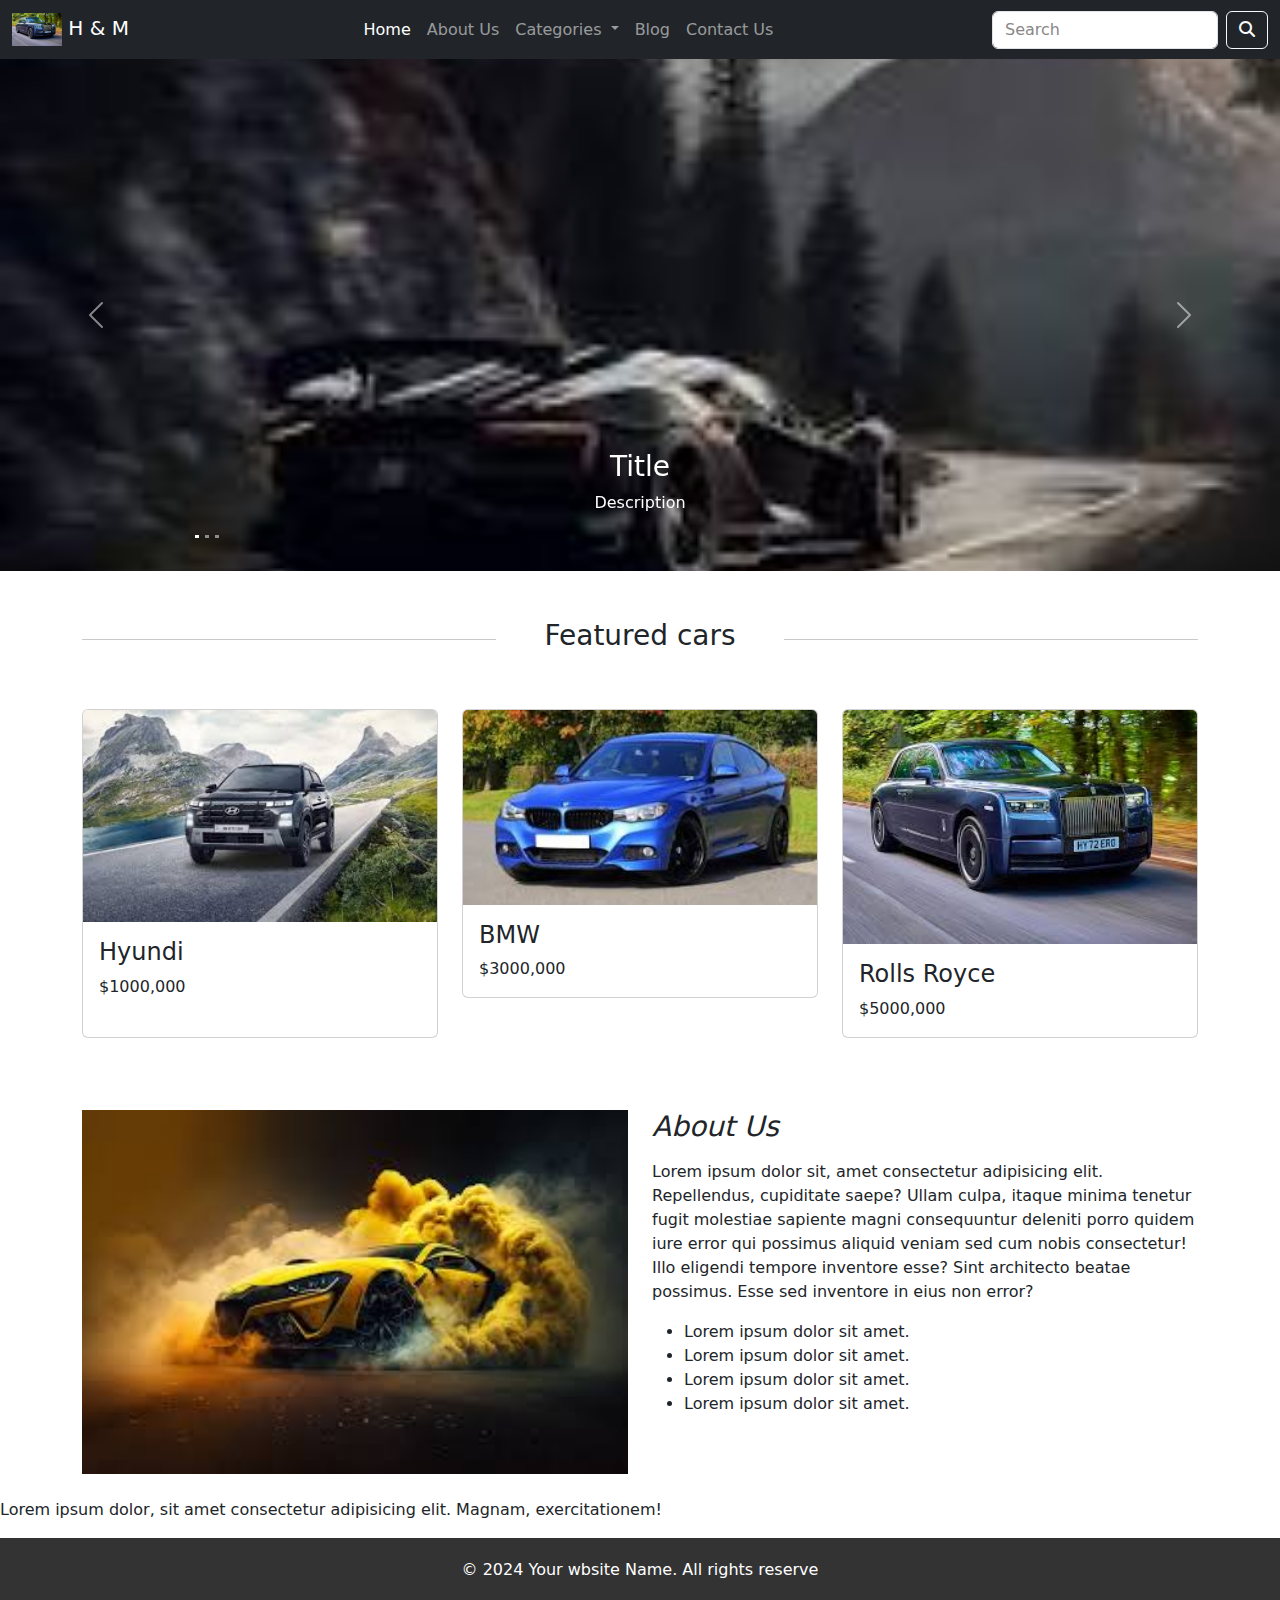
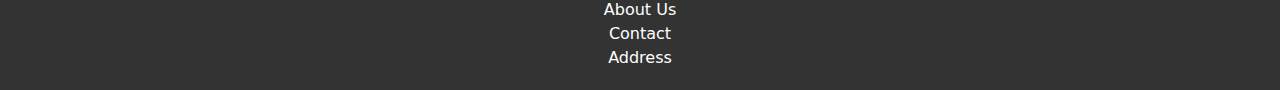
<file: index.html>
<!DOCTYPE html>
<html lang="en">

<head>
    <meta charset="UTF-8">
    <meta name="viewport" content="width=device-width, initial-scale=1.0">
    <title>Document</title>
    <link rel="stylesheet" href="assets/font awesome/css/all.css">
    <link rel="stylesheet" href="assets/css/bootstrap.min.css">
    <link rel="stylesheet" href="assets/css/style.css">
    <link rel="icon" href="assets/images/new car.jpeg">
</head>

<body>
    <!-- Navbar Starts -->
    <section>
        <nav class="navbar navbar-expand-md navbar-dark bg-dark">
            <div class="container-fluid">
                <a class="navbar-brand" href="#">
                    <img src="assets/images/rose.jpeg" width="50" alt="H & M">
                    H & M
                </a>
                <button class="navbar-toggler d-lg-none" type="button" data-bs-toggle="collapse"
                    data-bs-target="#collapsibleNavId" aria-controls="collapsibleNavId" aria-expanded="false"
                    aria-label="Toggle navigation">
                    <span class="fa-solid fa-bars"></span>
                </button>
                <div class="collapse navbar-collapse" id="collapsibleNavId">
                    <ul class="navbar-nav mx-auto mt-2 mt-lg-0">
                        <li class="nav-item">
                            <a class="nav-link active" href="index.html" aria-current="page">Home
                                <span class="visually-hidden">(current)</span></a>
                        </li>
                        <li class="nav-item">
                            <a class="nav-link" href="about-us.html">About Us</a>
                        </li>
                        <li class="nav-item dropdown">
                            <a class="nav-link dropdown-toggle" href="#" id="dropdownId" data-bs-toggle="dropdown"
                                aria-haspopup="true" aria-expanded="false"> Categories </a>
                            <div class="dropdown-menu" aria-labelledby="dropdownId">
                                <a class="dropdown-item" href="#"> Super Cars </a>
                                <a class="dropdown-item" href="#"> Mini Vans </a>
                            </div>
                        </li>

                        <li class="nav-item">
                            <a class="nav-link" href="#">Blog</a>
                        </li>
                        <li class="nav-item">
                            <a class="nav-link" href="contact-us.html">Contact Us</a>
                        </li>




                    </ul>
                    <form class="d-flex my-2 my-lg-0">
                        <input class="form-control me-sm-2 bg-tranparent text-white" type="text" placeholder="Search" />
                        <button class="btn btn-outline-light my-2 my-sm-0" type="submit">
                            <i class="fa-solid fa-search"></i>
                        </button>
                    </form>
                </div>
            </div>
        </nav>



    </section>
    <!-- Navbar Ends -->

    <!-- Hero Starts  -->
   
    <section>
        <div id="carouselId" class="carousel first-slider slide" data-bs-ride="carousel">
            <ol class="carousel-indicators">
                <li data-bs-target="#carouselId" data-bs-slide-to="0" class="active" aria-current="true"
                    aria-label="First slide"></li>
                <li data-bs-target="#carouselId" data-bs-slide-to="1" aria-label="Second slide"></li>
                <li data-bs-target="#carouselId" data-bs-slide-to="2" aria-label="Third slide"></li>
            </ol>
            <div class="carousel-inner" role="listbox">
                <div class="carousel-item active">
                    <img src="assets/images/new car.jpeg" class="w-100 d-block"
                        alt="First slide" />
                    <div class="carousel-caption d-none d-md-block">
                        <h3>Title</h3>
                        <p>Description</p>
                    </div>
                </div>
                <div class="carousel-item">
                    <img src="assets/images/us.jpeg" class="w-100 d-block"
                        alt="Second slide" />
                    <div class="carousel-caption d-none d-md-block">
                        <h3>Title</h3>
                        <p>Description</p>
                    </div>
                </div>
                <div class="carousel-item">
                    <img src="assets/images/next car.jpeg" class="w-100 d-block"
                        alt="Third slide" />
                    <div class="carousel-caption d-none d-md-block">
                        <h3>Title</h3>
                        <p>Description</p>
                    </div>
                </div>
            </div>
            <button class="carousel-control-prev" type="button" data-bs-target="#carouselId" data-bs-slide="prev">
                <span class="carousel-control-prev-icon" aria-hidden="true"></span>
                <span class="visually-hidden">Previous</span>
            </button>
            <button class="carousel-control-next" type="button" data-bs-target="#carouselId" data-bs-slide="next">
                <span class="carousel-control-next-icon" aria-hidden="true"></span>
                <span class="visually-hidden">Next</span>
            </button>
        </div>


    </section>
  <!-- Hero Ends -->

    <!-- Featured Starts -->
    <section>
        <div class="container mt-5">
            <div class="d-flex justify-content-center align-items-center gap-5 mb-5">
                <hr class="w-100">
                <h3 class="text-nowrap">Featured cars</h2>
                <hr class="w-100">

            </div>

            <div class="row mb-5">
                <div class="col-lg-4 col-md-6 col-12 mb-4">
                    <div class="card h-100">
                        <img class="card-img-top" src="assets/images/hyundri.jpeg" alt="Title" />
                        <div class="card-body">
                            <h4 class="card-title">Hyundi</h4>
                            <p class="card-text">$1000,000</p>
                        </div>
                    </div>
                    
                </div>
                <div class="col-lg-4 col-md-6 col-12 mb-4">
                    <div class="card">
                        <img class="card-img-top" src="assets/images/next car.jpeg" alt="Title" />
                        <div class="card-body">
                            <h4 class="card-title">BMW</h4>
                            <p class="card-text">$3000,000</p>
                        </div>
                    </div>
                    
                </div>
                <div class="col-lg-4 col-md-6 col-12 mb-4">
                    <div class="card">
                        <img class="card-img-top" src="assets/images/rose.jpeg" alt="Title" />
                        <div class="card-body">
                            <h4 class="card-title"> Rolls Royce</h4>
                            <p class="card-text">$5000,000</p>
                        </div>
                    </div>
                    
                </div>
                
            </div>
        </div>
    </section>
    <!-- Featured Ends -->

    <!-- Introduction Starts -->
    <section>
        <div class="container mt-5">
        <div class="">
            <div class="row">
                <div class="col-md-6 order-1 order-0 mb-4">
                    <img src="assets/images/download (1).jpeg" class="w-100" alt="">
                </div>
                <div class="col-md-6 order-0 order-md-1 mb-4">
                    <div class="h-100 pt-6">
                        <h3 class="fst-italic mb-3">About Us</h3>

                        <p class="mb-3">
                            Lorem ipsum dolor sit, amet consectetur adipisicing elit. Repellendus, cupiditate saepe? Ullam culpa, itaque minima tenetur fugit molestiae sapiente magni consequuntur deleniti porro quidem iure error qui possimus aliquid veniam sed cum nobis consectetur! Illo eligendi tempore inventore esse? Sint architecto beatae possimus. Esse sed inventore in eius non error?
                        </p>

                        <ul>
                            <li>
                                Lorem ipsum dolor sit amet.
                            </li>
                            <li>
                                Lorem ipsum dolor sit amet.
                            </li>
                            <li>
                                Lorem ipsum dolor sit amet.
                            </li>
                            <li>
                                Lorem ipsum dolor sit amet.
                            </li>
                        </ul>

                    </div>
                </div>
            </div>
        </div>

    </section>

     <!-- Introduction Ends -->

     <p>
        Lorem ipsum dolor, sit amet consectetur adipisicing elit. Magnam, exercitationem!
     </p>



    <footer>
        <div class="footer-content">
            <p>&copy; 2024 Your wbsite Name. All rights reserve

            </p>
            <ul>
                <li><a href="#">About Us</a></li>
                <li><a href="#">Contact</a></li>
                <li><a href="#">Address</a></li>
                
            </ul>
        </div>
    </footer>





    <script src="assets/js/bootstrap.bundle.min.js"></script>
</body>

</html>
</file>
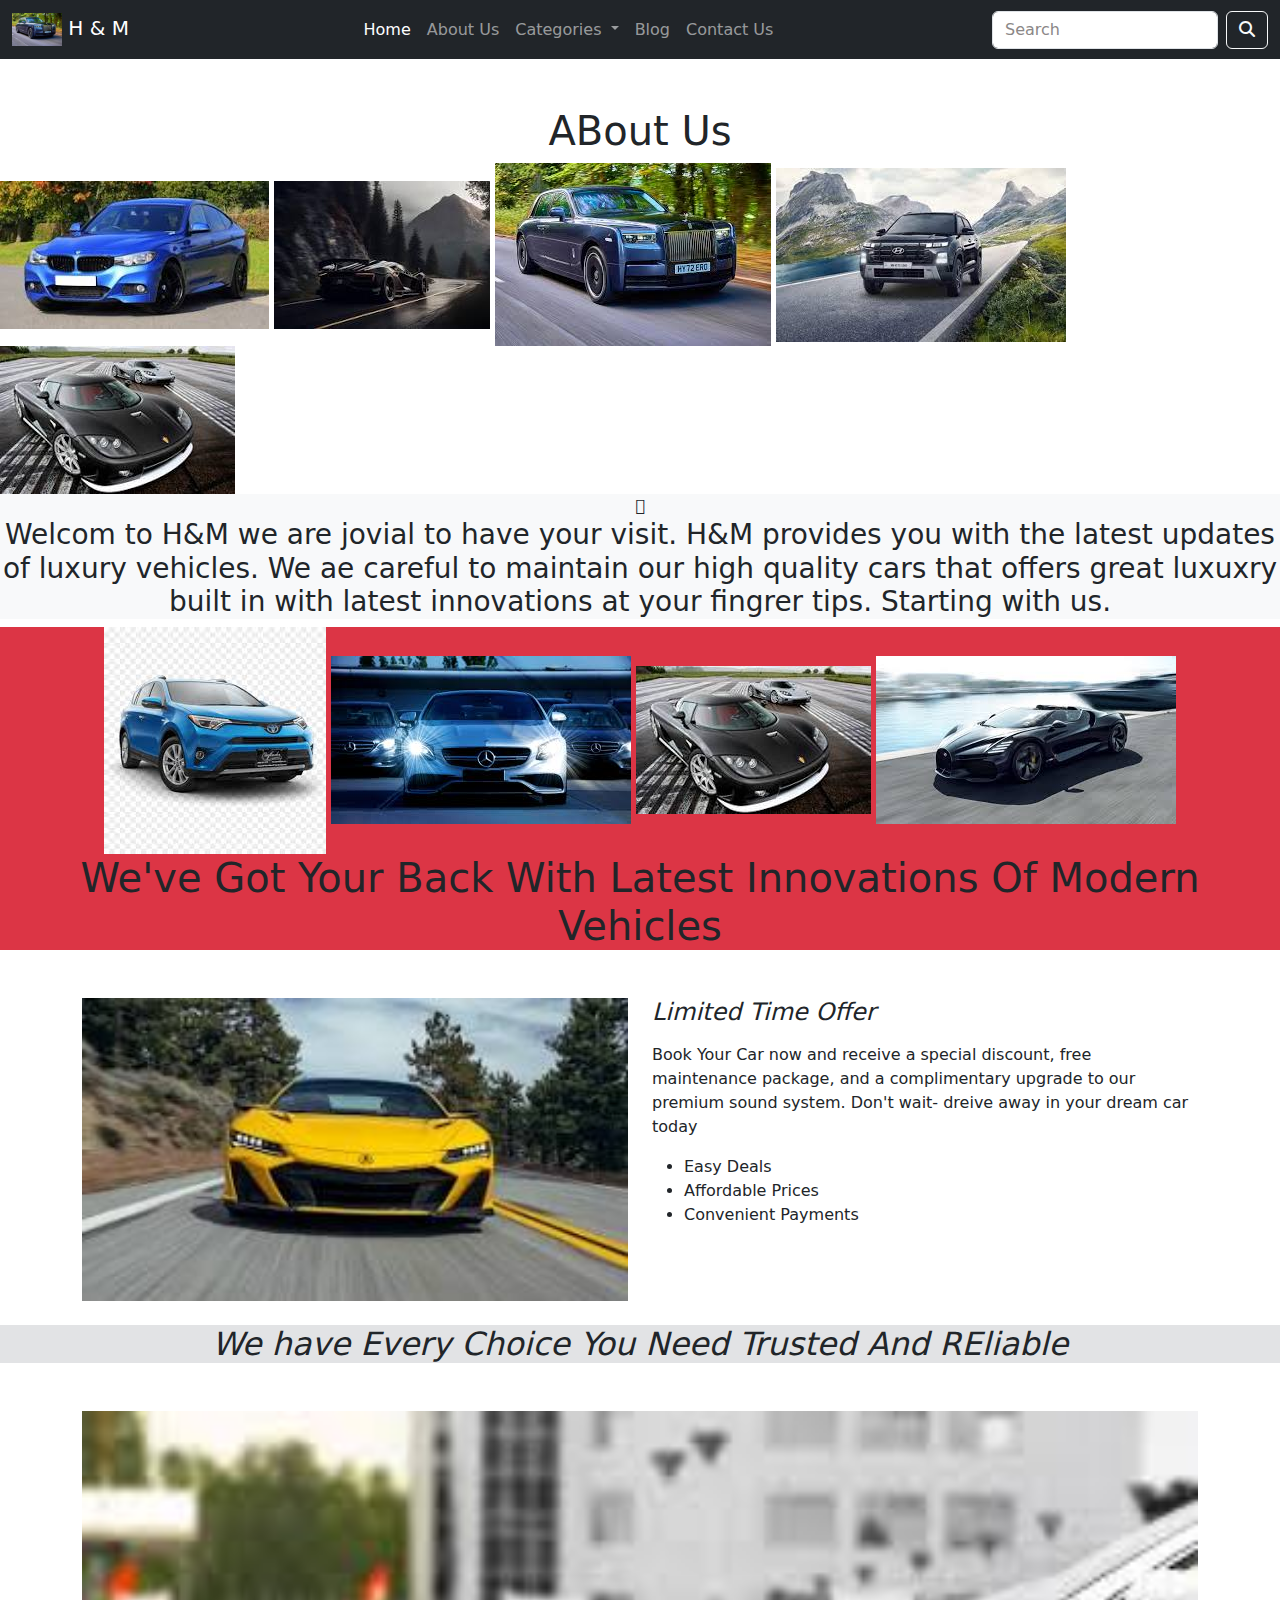
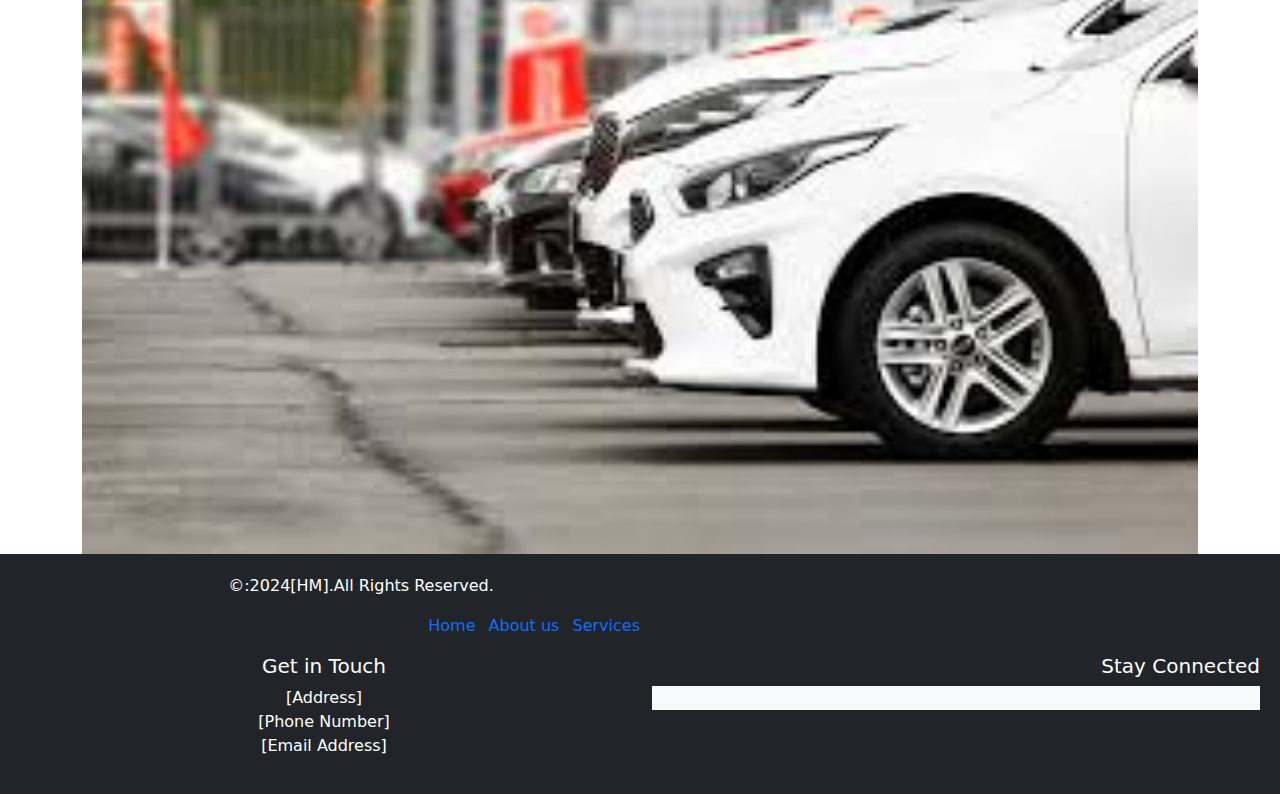
<file: about-us.html>
<!DOCTYPE html>
<html lang="en">
<head>
    <meta charset="UTF-8">
    <meta name="viewport" content="width=device-width, initial-scale=1.0">
    <title>Document</title>

    <link rel="stylesheet" href="assets/font awesome/css/all.css">
    <link rel="stylesheet" href="assets/css/bootstrap.min.css">
    <link rel="stylesheet" href="assets/css/style.css">
</head>
<body>
    


     <!-- Navbar Starts -->
    <section>
        <nav class="navbar navbar-expand-md navbar-dark bg-dark">
            <div class="container-fluid">
                <a class="navbar-brand" href="#">
                    <img src="assets/images/rose.jpeg" width="50" alt="H & M">
                    H & M
                </a>
                <button class="navbar-toggler d-lg-none" type="button" data-bs-toggle="collapse"
                    data-bs-target="#collapsibleNavId" aria-controls="collapsibleNavId" aria-expanded="false"
                    aria-label="Toggle navigation">
                    <span class="fa-solid fa-bars"></span>
                </button>
                <div class="collapse navbar-collapse" id="collapsibleNavId">
                    <ul class="navbar-nav mx-auto mt-2 mt-lg-0">
                        <li class="nav-item">
                            <a class="nav-link active" href="index.html" aria-current="page">Home
                                <span class="visually-hidden">(current)</span></a>
                        </li>
                        <li class="nav-item">
                            <a class="nav-link" href="about-us.html">About Us</a>
                        </li>
                        <li class="nav-item dropdown">
                            <a class="nav-link dropdown-toggle" href="#" id="dropdownId" data-bs-toggle="dropdown"
                                aria-haspopup="true" aria-expanded="false"> Categories </a>
                            <div class="dropdown-menu" aria-labelledby="dropdownId">
                                <a class="dropdown-item" href="#"> Super Cars </a>
                                <a class="dropdown-item" href="#"> Mini Vans </a>
                            </div>
                        </li>

                        <li class="nav-item">
                            <a class="nav-link" href="#">Blog</a>
                        </li>
                        <li class="nav-item">
                            <a class="nav-link" href="contact-us.html">Contact Us</a>
                        </li>




                    </ul>
                    <form class="d-flex my-2 my-lg-0">
                        <input class="form-control me-sm-2 bg-tranparent text-white" type="text" placeholder="Search" />
                        <button class="btn btn-outline-light my-2 my-sm-0" type="submit">
                            <i class="fa-solid fa-search"></i>
                        </button>
                    </form>
                </div>
            </div>
        </nav>



    </section>
    <!-- Navbar Ends -->

    <section>
        <div class="">
            <h1 class="text-center pt-5">
            ABout Us
        </h1>
        <section>
            <div class="container-fluid">
                
            </div>
            <img src="assets/images/next car.jpeg" alt="">
            <img src="assets/images/new car.jpeg" alt="">
            <img src="assets/images/rose.jpeg" alt="">
            <img src="assets/images/hyundri.jpeg" alt="">
            <img src="assets/images/download (4).jpeg" alt="">


<div class="fa-box bg-light text-xl-center td">
            <h3>
                Welcom to H&M we are jovial to have your visit. H&M provides you with the latest updates of luxury vehicles.
                We ae careful to maintain our high quality cars that offers great luxuxry built in with latest innovations at your fingrer tips.
                Starting with us.
            </h3>
        </div>
           
        </section>


        <section>
            <div class="new-box bg-danger text-xl-center">

                <div>
                    <img src="assets/images/images (2).jpeg" alt="">
                    <img src="assets/images/images (4).jpeg" alt="">
                    <img src="assets/images/download (4).jpeg" alt="">
                    <img src="assets/images/images (3).jpeg" alt="">
                </div>
                <h1>We've Got Your Back With Latest Innovations Of Modern Vehicles</h1>
            </div>
        </section>

       

        <section>
            <div class="container mt-5">
            <div class="">
                <div class="row">
                    <div class="col-md-6 order-1 order-0 mb-4">
                        <img src="assets/images/download (3).jpeg" class="w-100" alt="">
                    </div>
                    <div class="col-md-6 order-0 order-md-1 mb-4">
                        <div class="h-100 pt-6">
                            <h4 class="fst-italic mb-3"> Limited Time Offer </h4>
    
                            <p class="mb-3">
                               Book Your Car now and receive a special discount, free maintenance package, and a complimentary upgrade to our premium sound system. Don't wait- dreive away in your dream car today
    
                            <ul>
                                <li>
                                   Easy Deals
                                </li>
                                <li>
                                   Affordable Prices
                                </li>
                                <li>
                                  Convenient Payments
                                </li>
                               
                            </ul>
    
                        </div>
                    </div>
                </div>
            </div>
    
        </section>

        <section>
            <div class="fst-italic bg-secondary-subtle text-xl-center">
                <h2> We have Every Choice You Need
                    Trusted And REliable
                </h2>
            </div>
        </section>



        <section>
            <div class="container mt-5 w-100">
                <img src="assets/images/images.jpeg" class="w-100">
            </div>
        </section>


        
       






        <footer class="footer bg-dark">
           <div class="container">
            <div class="row"></div>
            <div class="col-md-6">
                <p>&copy:2024[HM].All Rights Reserved.</p>
            </div>
            <div class="col-md-6 text-md-end">
                <ul class="list-inline">
                    <li class="list-inline-item">
                        <a href="#" class="text-decoration-none">Home</a>

                    </li>
                    <li class="list-inline-item">
                        <a href="#" class="text-decoration-none">About us</a>

                    </li>

                    <li class="list-inline-item"><a href="#" class="text-decoration-none">Services</a></li>

                </ul>


            </div>
           </div>
           <div class="row">
            <div class="col-md-6">
                <h5>Get in Touch</h5>
                <address>
                    [Address] <br>
                    [Phone Number] <br>
                    [Email Address] 
                </address>
            </div>

            <div class="col-md-6 text-md-end">
                <h5>Stay Connected</h5>

                <ul class="list-inline text-md-center bg-light text-bg-dark">
                    <li class="list-inline-item"><a href="#" class="text-decoration-none"> <i class="bi bi-facebook"></i></a>

                    </li>
                    <li class="list-inline-item"><a href="#" class="text-decoration-none"> <i class="bi bi-instagram"></i></a>

                    </li>
                    <li class="list-inline-item"><a href="#" class="text-decoration-none"> <i class="bi bi-X"></i></a>

                    </li>
                    <li class="list-inline-item"><a href="#" class="text-decoration-none"> <i class="bi bi-linkedin"></i></a>

                    </li>

                </ul>

            </div>

           </div>
        </footer>
    
    
            
     





    <script src="assets/js/bootstrap.bundle.min.js"></script>
</body>
</html>
</file>
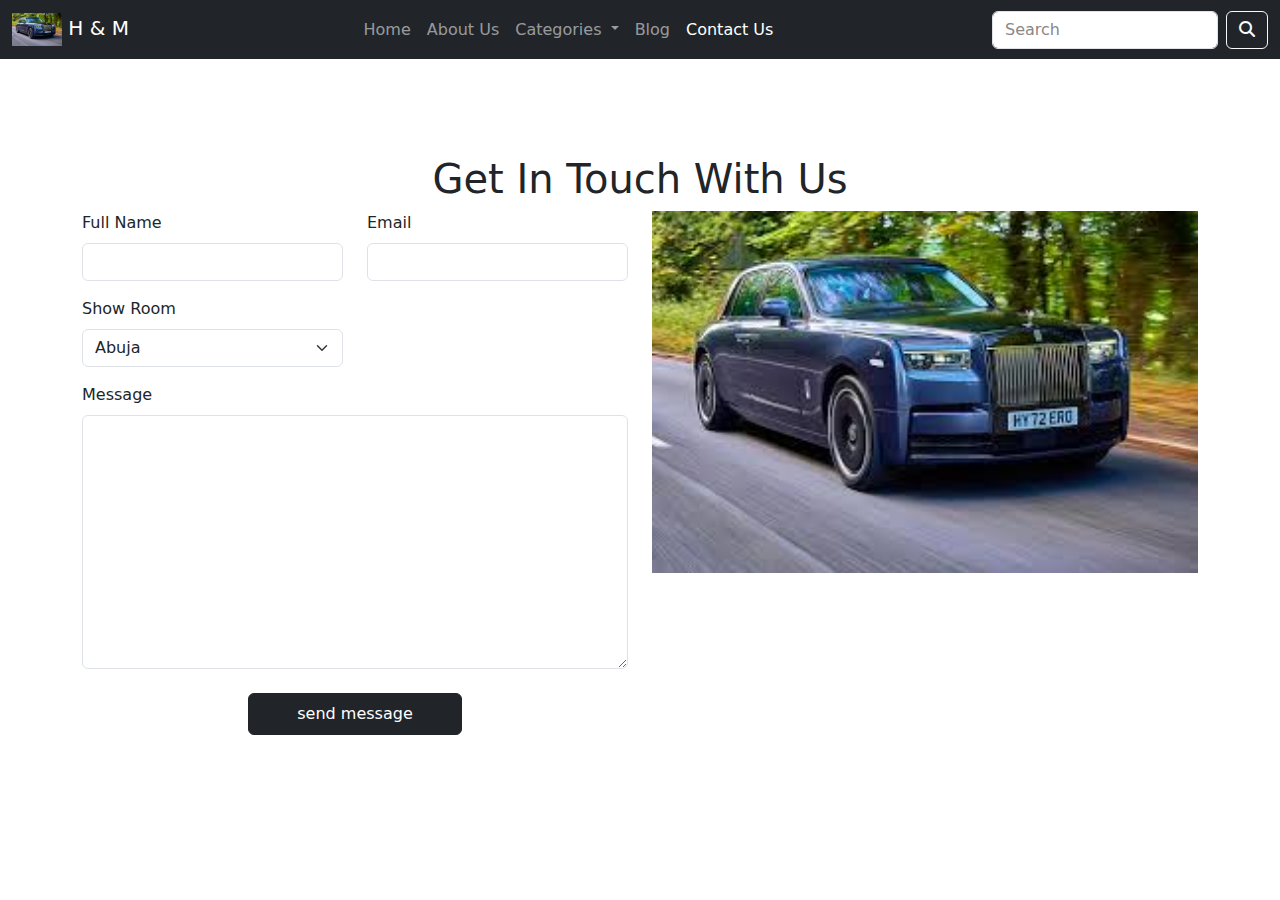
<file: contact-us.html>
<!DOCTYPE html>
<html lang="en">

<head>
    <meta charset="UTF-8">
    <meta name="viewport" content="width=device-width, initial-scale=1.0">
    <title>Document</title>
    <link rel="stylesheet" href="assets/font awesome/css/all.css">
    <link rel="stylesheet" href="assets/css/bootstrap.min.css">
    <link rel="stylesheet" href="assets/css/style.css">
    <link rel="icon" href="assets/images/new car.jpeg">
</head>

<body>
    <!-- Navbar Starts -->
    <section>
        <nav class="navbar navbar-expand-md navbar-dark bg-dark">
            <div class="container-fluid">
                <a class="navbar-brand" href="#">
                    <img src="assets/images/rose.jpeg" width="50" alt="H & M">
                    H & M
                </a>
                <button class="navbar-toggler d-lg-none" type="button" data-bs-toggle="collapse"
                    data-bs-target="#collapsibleNavId" aria-controls="collapsibleNavId" aria-expanded="false"
                    aria-label="Toggle navigation">
                    <span class="fa-solid fa-bars"></span>
                </button>
                <div class="collapse navbar-collapse" id="collapsibleNavId">
                    <ul class="navbar-nav mx-auto mt-2 mt-lg-0">
                        <li class="nav-item">
                            <a class="nav-link" href="index.html" aria-current="page">Home
                                <span class="visually-hidden">(current)</span></a>
                        </li>
                        <li class="nav-item">
                            <a class="nav-link" href="about-us.html">About Us</a>
                        </li>
                        <li class="nav-item dropdown">
                            <a class="nav-link dropdown-toggle" href="#" id="dropdownId" data-bs-toggle="dropdown"
                                aria-haspopup="true" aria-expanded="false"> Categories </a>
                            <div class="dropdown-menu" aria-labelledby="dropdownId">
                                <a class="dropdown-item" href="#"> Super Cars </a>
                                <a class="dropdown-item" href="#"> Mini Vans </a>
                            </div>
                        </li>

                        <li class="nav-item">
                            <a class="nav-link" href="#">Blog</a>
                        </li>
                        <li class="nav-item">
                            <a class="nav-link active" href="contact-us.html">Contact Us</a>
                        </li>




                    </ul>
                    <form class="d-flex my-2 my-lg-0">
                        <input class="form-control me-sm-2 bg-tranparent text-white" type="text" placeholder="Search" />
                        <button class="btn btn-outline-light my-2 my-sm-0" type="submit">
                            <i class="fa-solid fa-search"></i>
                        </button>
                    </form>
                </div>
            </div>
        </nav>



    </section>
    <!-- Navbar Ends -->

    <section>
        <div class="container my-5">
            <h1 class="text-center pt-5">
            Get In Touch With Us
        </h1>

        <div class="row">
            <div class="col-md-6 mb-4">
                <form action="" class="row">
                    <div class="col-md-6 mb-3">
                        <label for="name" class="form-label"> Full Name </label>
                        <input type="text" id="name" class="form-control">
                    </div>

                    <div class="col-md-6 mb-3">
                        <label for="email" class="form-label"> Email </label>
                        <input type="email" id="email" class="form-control">
                    </div>

                    <div class="col-md-6 mb-3">
                        <label for="show-room" class="form-label"> Show Room </label>

                        <select class="form-select" id="show-room">
                            <option value="">Abuja</option>
                            <option value="">Lagos</option>
                            <option value="">Edo</option>
                            <option value="">Kogi</option>
                            <option value="">Enugu</option>
                            <option value="">Bayelsa</option>
                            <option value="">Ondo</option>
                            <option value="">Abia</option>
                            <option value="">JIgawa</option>
                            <option value="">Anambra</option>
                            <option value="">Imo</option>
                        </select>
                    </div>

                    <div class="col-12 mb-4">
                        <label for="message" class="form-label"> Message </label>
                        <textarea class="form-control" id="message" rows="10"></textarea>
                    </div>

                    <div class="text-center">
                        <button class="btn btn-dark px-5 py-2">send message</button>
                    </div>


                </form>
            </div>



            <div class="col-md-6 mb-4">
                <img src="assets/images/rose.jpeg" class="w-100" alt="Contact H & M">

            </div>

        </div>
        </div>
    </section>




    <script src="assets/js/bootstrap.bundle.min.js"></script>
</body>

</html>
</file>
<file: assets/css/style.css>
.navbar input::placeholder {
    color: #8b8787;
}


.first-slider .carousel-indicators {
    list-style: none;
    width: 30px;
    height: 30px;
    border-radius: 50%;
}

.first-slider img{
    height: 32rem;
    object-fit:cover;
    object-position: center;
    filter: brightness(100%);
}



footer{
    background-color: #333;
    color: #fff;
    padding: 20px;
    text-align: center;
    clear: both;
}

.footer-content{
    max-width: 800px;
    margin: 0 auto;
}

.footer-content ul{
    list-style: none;
    padding: 0;
    margin: 0;
}

.footer-content a{
    color: #fff;
    text-decoration: none;
}

.footer-content a:hover{
    color: #ccc;
}
</file>
